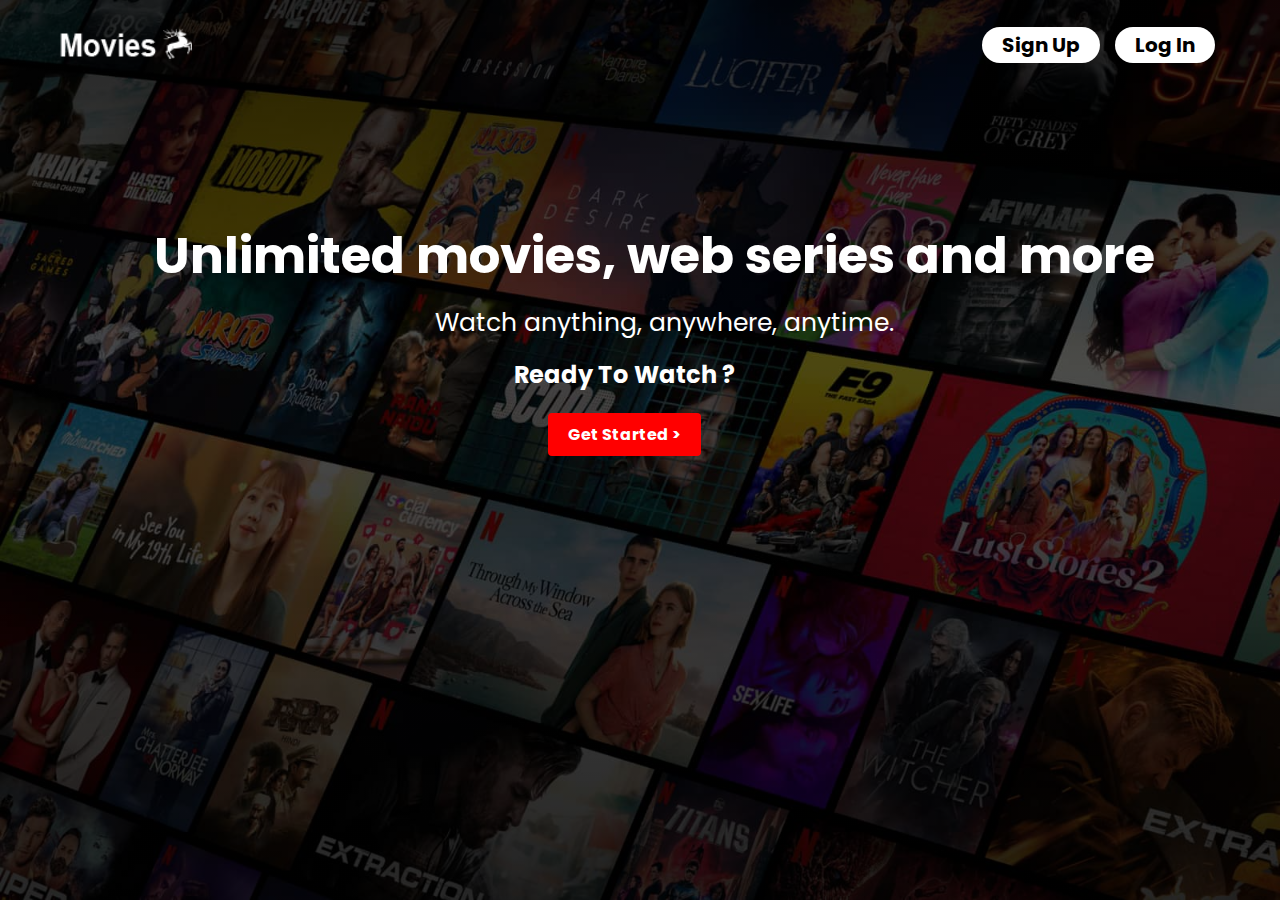
<file: index.html>
<!DOCTYPE html>
<html lang="en">
<head>
    <meta charset="UTF-8">
    <meta name="viewport" content="width=device-width, initial-scale=1.0">
    <link rel="shortcut icon" href="img/favicon.png" type="image/x-icon">
    <link rel="stylesheet" href="index.css">
    <title>Movies</title>
</head>
<body>
    <header>
        <nav>
            <div class="logo_ul">
                <img src="img/logo.png" alt="">
                <ul>
                    <li class="button">
                        <a href="signup.html">Sign Up</a>
                    </li>
                    <li class="button">
                        <a href="login.html">Log In</a>
                    </li>
                </ul>
            </div>
        </nav>
        <div class="content">
            <h1>Unlimited movies, web series and more</h1>
            <p>Watch anything, anywhere, anytime.</p>
            <h2>Ready To Watch ?</h2>
            <a class="button" href="signup.html">Get Started ></a>
        </div>
    </header>
</body>
</html>
</file>
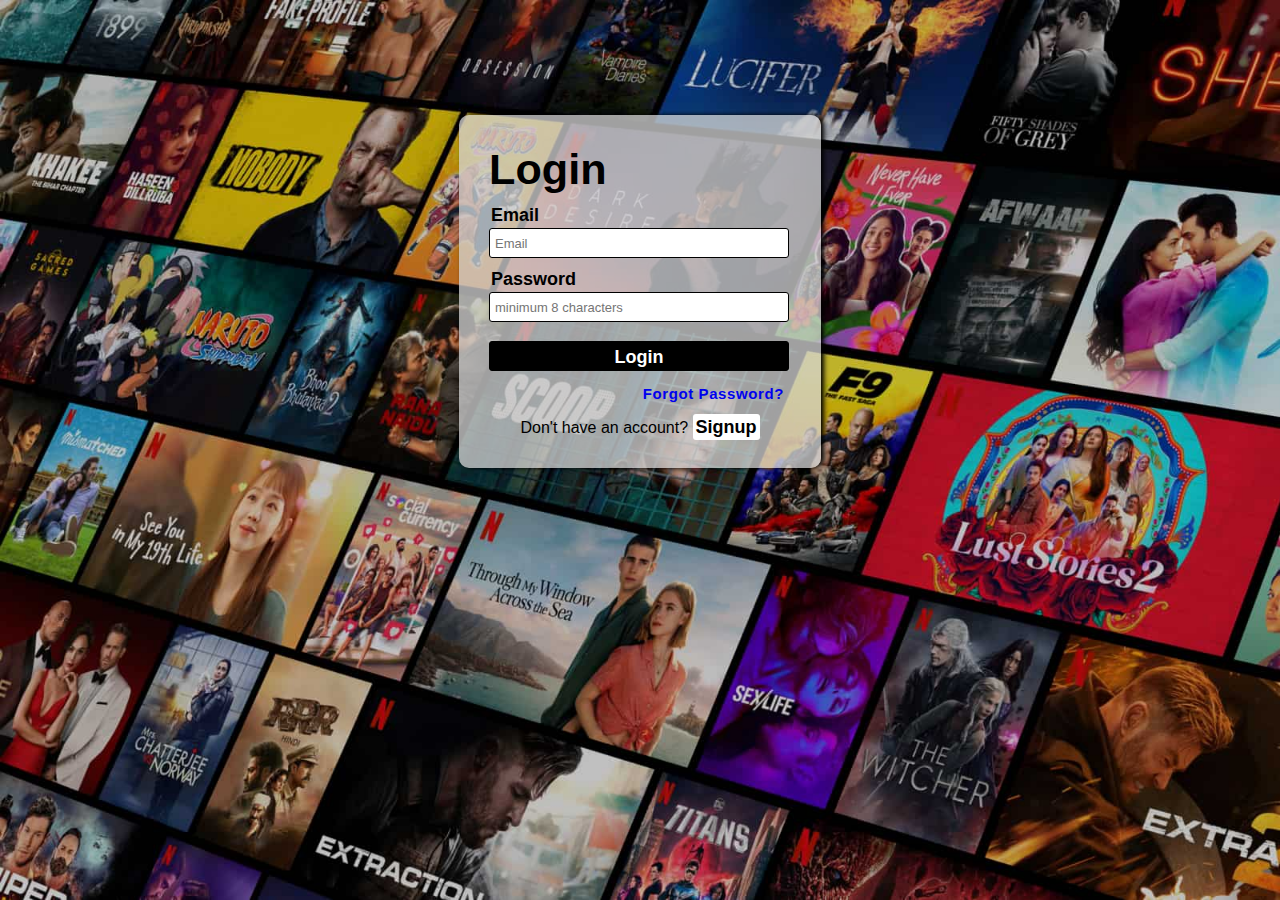
<file: login.html>
<!DOCTYPE html>
<html>

<head>
    <title>Login</title>
    <link rel="stylesheet" href="style1.css">
</head>

<body>
    <section class="bothlogins">
        <div class="logins">
            <div class="signup">
                <header class="signup_title">
                    <h1>Login</h1>
                </header>
                <main class="signupbody">
                    <form method="post" name="signupform" id="signup" onsubmit="return login()">
                        <p>
                            <label for="email">Email</label>
                            <input type="email" id="email" placeholder="Email" name="Email" required>
                        </p>
                        <p>
                            <label for="password">Password</label>
                            <input type="password" id="password" placeholder="minimum 8 characters" name="Password" required>
                        </p>
                        <input type="submit" id="submit" value="Login">
                        <p id="forgetpwd">
                            <a href="#">Forgot Password?</a>
                        </p>
                    </form>

                </main>
                <footer class="signupfooter">
                    <p>Don't have an account? <a href="signup.html">Signup</a></p>
                </footer>
            </div>
        </div>
    </section>



    <script>
        function login() {

            const email = document.getElementById("email").value;
            const pass = document.getElementById("password").value;

            const Emails = JSON.parse(localStorage.getItem("Emails"));
            const Passwords = JSON.parse(localStorage.getItem("Passwords"));

            let found = false;
            for (let i = 0; i < Emails.length; i++) {
                if (Emails[i] === email.toString() && Passwords[i] === pass.toString()) {
                    found = true;
                    break;
                }
            }

            if (found) {
                window.open("home.html");
            } else {
                alert("User Not Found! Please enter valid credentials.");
            }

            return false;
        }


    </script>
</body>

</html>
</file>
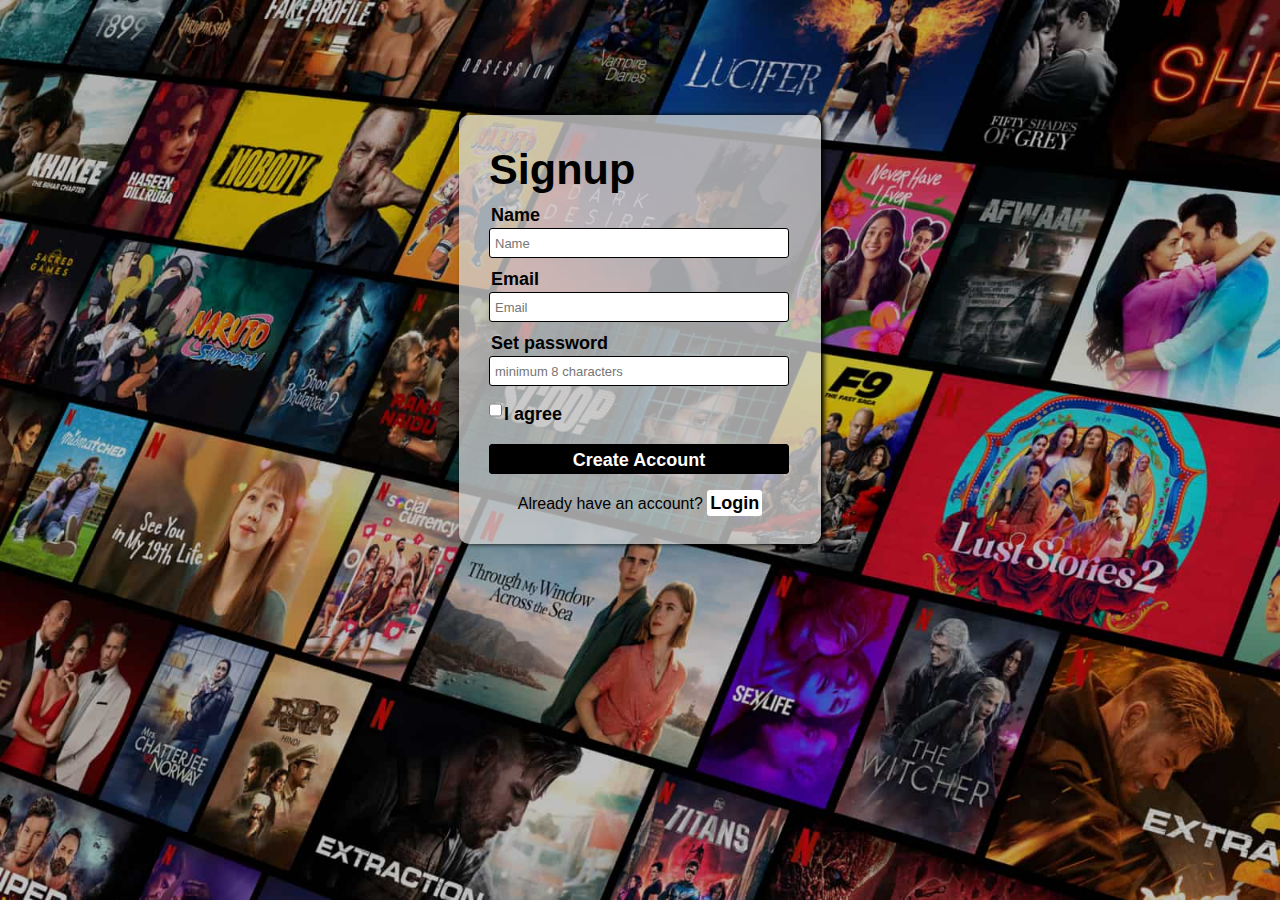
<file: signup.html>
<!DOCTYPE html>
<html lang="en">

<head>
    <meta charset="UTF-8">
    <meta http-equiv="X-UA-Compatible" content="IE=edge">
    <meta name="viewport" content="width=device-width, initial-scale=1.0">
    <title>Signup Page</title>
    <link rel="stylesheet" href="style1.css">
</head>

<body>
    <main>
        <section class="bothlogins">
            <div class="logins">
                <div class="signup">
                    <header class="signup_title">
                        <h1>Signup</h1>
                    </header>
                    <main class="signupbody">
                        <!-- <form name="ssignupform" action="https://script.google.com/macros/s/AKfycbzuv3ibJTH9Bt6_Yzz6fq4gXRAdV3x5odOK4favHKa8SBYBja3AHTGL8qavt73l5lWm/exec" onsubmit="return scheckEmpty()" method="post" autocomplete="off" id="signup"> -->
                        <form method="post" name="signupform" id="signup" onsubmit="return signup()">
                            <p>
                                <label for="name">Name</label>
                                <input type="text" id="name" placeholder="Name" name="Name" required>
                            </p>
                            <p>
                                <label for="email">Email</label>
                                <input type="email" id="email" placeholder="Email" name="Email" required>
                            </p>
                            <p>
                                <label for="password">Set password</label>
                                <input type="password" id="password" placeholder="minimum 8 characters" name="Password"
                                    required>
                            </p>
                            <p id="iagree">
                                <input type="checkbox" id="agree-to-terms" required>
                                <label for="agree-to-terms">I agree</label>
                            </p>
                            <input type="submit" id="submit" value="Create Account">
                        </form>
                    </main>
                    <footer class="signupfooter">
                        <p>Already have an account? <a href="login.html">Login</a></p>
                    </footer>
                </div>
            </div>
        </section>
    </main>


    <script>
        if (localStorage.getItem("Names") == null) {
            localStorage.setItem("Names", "[]");
        }
        if (localStorage.getItem("Emails") == null) {
            localStorage.setItem("Emails", "[]");
        }
        if (localStorage.getItem("Passwords") == null) {
            localStorage.setItem("Passwords", "[]");
        }



        function signup() {

            var name = document.getElementById("name").value
            var email = document.getElementById("email").value
            var pass = document.getElementById("password").value

            var ok = true;

            if (email === "" || email === null) {
                alert("Email is empty");
                ok = false;
            } else if (pass.length < 8) {
                alert("Enter a minimum 8-character password");
                ok = false;
            }


            if (ok) {

                var old_n = JSON.parse(localStorage.getItem("Names"));
                old_n.push(name);
                localStorage.setItem("Names", JSON.stringify(old_n));

                var old_e = JSON.parse(localStorage.getItem("Emails"));
                old_e.push(email);
                localStorage.setItem("Emails", JSON.stringify(old_e));

                var old_pw = JSON.parse(localStorage.getItem("Passwords"));
                old_pw.push(pass);
                localStorage.setItem("Passwords", JSON.stringify(old_pw));

                window.open("login.html");
            }

            return false;
        }


        
    </script>
</body>

</html>
</file>
<file: index.css>
@import url('https://fonts.googleapis.com/css2?family=Poppins:ital,wght@0,300;0,400;0,500;0,600;0,700;0,800;0,900;1,300;1,400;1,500;1,600;1,700;1,800;1,900&display=swap');
*{
    padding: 0%;
    margin: 0%;
    box-sizing: border-box;
}

body{
    width: 100%;
    height: 100vh;
    background-image: url(img/background.jpg);
    background-repeat: no-repeat;
    background-size: cover;
    background-attachment: fixed;
    scroll-behavior: smooth;
    font-family: 'Poppins', sans-serif;
    display: flex;
    align-items: center;
    justify-content: center;
}

header{
    position: relative;
    width: 100%;
    height: 100%;
    overflow: hidden;
    background:linear-gradient(to top, rgba(0, 0, 0, 0.8) 0, rgba(0, 0, 0, 0.6) 60%, rgba(0, 0, 0, 0.8) 100%);
    
}

header nav {
    width: 100%;
    height: 10%;
    /* border: 1px solid #fff; */
    display: flex;
    align-items: center;
    justify-content: flex-end;
    padding: 0px 50px;
}
header nav .logo_ul {
    display: flex;
    align-items: center;
    justify-content: space-between;
    width: 100%;
}
header nav .logo_ul img {
    width: 150px;
    margin-right: auto;
}
header nav .logo_ul ul{
    display: flex;
    align-items: center;
    justify-content: center;
    list-style: none;
}
header nav .logo_ul li {
    padding: 3px 20px;
    margin-right: 15px;
}
header nav .logo_ul li a{
    text-decoration: none;
    color: black;
    font-size: 20px;
    font-weight: bold;
    transition: .3s linear;
}
header nav .logo_ul li a:hover{
    color: black
}
header nav .button{
    background-color: #ffffff;
    cursor: pointer;
    text-align: center;
    font-size: 16px;
    font-weight: bold;
    padding: 10px 20px;
    border: 0px;
    border-radius: 40px;
    transition: .2s ease-in-out 0s;
}
header nav .button a{
    text-decoration: none;
    color: #000000;
}
header nav .button:hover,
header nav .button:active,
header nav .button:focus{
    background-color: #e9e1e1;
    transform: scale(1.1);
}
header nav .button a:hover,
header nav .button a:active,
header nav .button a:focus{
    color: #000000;
}

header .content{
    position: relative;
    color: #fff;
    margin-top: 10%;
    margin-left: 12%;
    padding: auto; 
}
header .content h1{
    font-size: 50px;
    font-weight: bold;
}
header .content p{
    font-size: 25px;
    margin-top: 10px;
    margin-left: 25%;
}
header .content h2{
    margin-top: 15px;
    margin-left: 32%;
    margin-bottom: 30px;
}

header .content a{
    text-decoration: none;
    color: #fff;
    font-size: 20px;
    font-weight: bold;
    transition: .3s linear;
}
header .content .button{
    margin-left: 35%;
    background-color: #ff0000;
    cursor: pointer;
    text-align: center;
    font-size: 16px;
    font-weight: bold;
    padding: 10px 20px;
    border: 0px;
    border-radius: 4px;
}
header .content .button:hover,
header .content .button:active,
header .content .button:focus{
    background-color: #bd0606;
}
</file>
<file: style1.css>
* {
    margin: 0;
    padding: 0;
    box-sizing: border-box;
    font-family: 'Trebuchet MS', 'Lucida Sans Unicode', 'Lucida Grande', 'Lucida Sans', Arial, sans-serif;
    scroll-behavior: smooth;
    transition: 0.8s;
}

body {
    /* background: linear-gradient(to bottom, rgb(148, 148, 148), rgb(53, 52, 52)); */
    background-image: url(img/background.jpg);
    background-repeat: no-repeat;
    background-size: cover;
    background-attachment: fixed;
    scroll-behavior: smooth;
}

.signupbody {
    display: flex;
    /* border: 1px solid black; */
    justify-content: space-between;
}

.logins {
    /* position: relative; */
    /* display: grid;
    grid-template-columns: 2fr 2fr 2fr;
    gap: 20px 2.5em; */
    /* top: 50%; */
    display: flex;
    justify-content: center;
    align-items: center;
    width: 100vw;
    /* height: auto; */
    /* border: 2px solid red; */
    margin: auto;
    margin-top: 85px;
}

.signup {
    /* float: right; */
    width: 362px;
    height: auto;
    /* background-color: rgb(255, 222, 151); */
    background-color: rgba(213, 213, 213, 0.75);
    padding: 30px;
    border-radius: 10px;
    /* border: 1px solid black; */
    /* transition: 0.7s; */
    margin: 30px;
    box-shadow: 3px 0px 5px black;
}

.signup_title h1 {
    font-size: 2.7rem;
    margin-bottom: 9px;
}

label {
    display: block;
    font-size: large;
    font-weight: bold;
    padding: 2px;
}

input {
    width: 300px;
    height: 30px;
    padding: 5px;
    font-size: 13px;
    margin-bottom: 9px;
    border-radius: 3px;
    border: 1px solid black;
}

input[type="submit"] {
    /* background-color: white; */
    background-color: black;
    color: white;
    border-radius: 3px;
    font-size: 18px;
    font-weight: bold;
    /* border: 1px solid black; */
    margin-top: 10px;
}

input[type="submit"]:hover {
    /* background-color: black;
    color: white; */
    cursor: pointer;
    opacity: 1;
    border: none;
    /* transition: 0.4s; */
}

#iagree {
    display: flex;
    justify-content: left;
    align-items: center;
}
#agree-to-terms {
    max-width: fit-content;
}

#iagree label {
    font-size: 18px;
}

#forgetpwd {
    text-align: right;
    font-size: 15px;
    padding: 5px;
}
#forgetpwd a{
    font-weight: bold;
    letter-spacing: 0.6px;
    text-decoration: none;
}
#forgetpwd a:hover {
    cursor: pointer;
    text-decoration: underline;

}
 
.signupfooter {
    text-align: center;
    margin-top: 10px;
}

.signupfooter a {
    /* background: linear-gradient(to right, pink, lightgreen); */
    background-color: white;
    border-radius: 3px;
    font-size: 18px;
    color: black;
    font-weight: bold;
    /* border: 1px solid black; */
    margin-top: 10px;
    text-decoration: none;
    padding: 3px;
}

.signupfooter a:hover {
    opacity: 1;
    color: white;
    background-color: black;
    border: none;
    /* transition: 0.4s; */
}
</file>
